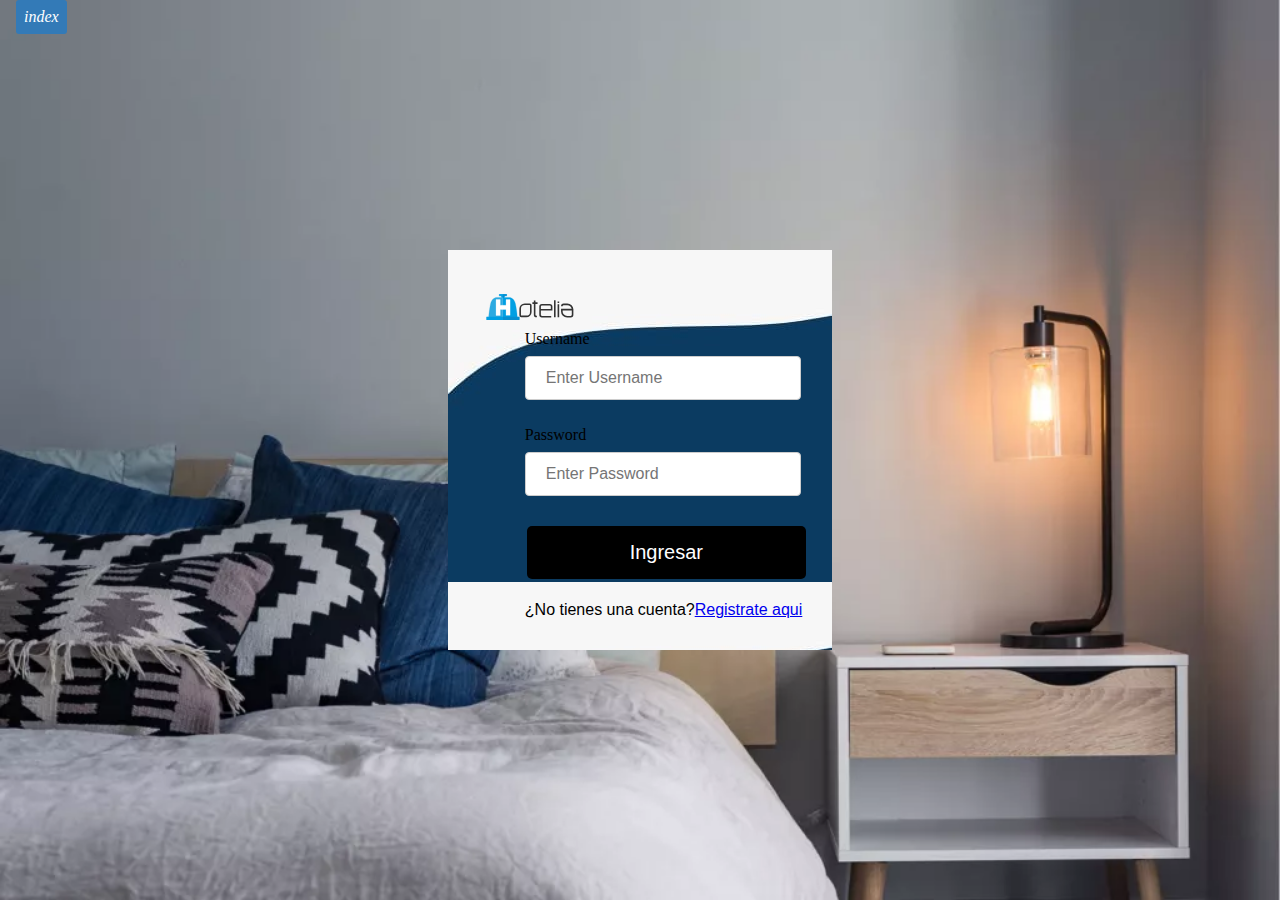
<file: frond/login.html>
<!DOCTYPE html>
<html lang="es">
    <head>
        <meta charset="UTF-8">
        <meta http-equiv="X-UA-Compatible" content="IE=edge">
        <meta name="viewport" content="width=device-width, initial-scale=1.0">
        <link rel="stylesheet" href="css/css.css">
        <link rel="stylesheet" href="https://cdnjs.cloudflare.com/ajax/libs/font-awesome/6.1.2/css/all.min.css"
            integrity="sha512-1sCRPdkRXhBV2PBLUdRb4tMg1w2YPf37qatUFeS7zlBy7jJI8Lf4VHwWfZZfpXtYSLy85pkm9GaYVYMfw5BC1A=="
            crossorigin="anonymous" referrerpolicy="no-referrer" />
        <link rel="icon" href="img/hotelia campana.svg">
        <title>Iniciar Sesion</title>
    </head>
<body class="iniciarr">
    <div class="login-box">
            <img class="imagen" src="img/Hotelia horizontal negro.svg"alt="Logo de FAzt">  
        <div class="login-form">
            <div>
                <label for="">Username</label>
                <input class="user" type="text"placeholder="Enter Username">
            </div>
            <br>
            <div>
                <label for="password">Password</label>
                <input class="password" type="password"placeholder="Enter Password">
            </div>
            <br>
            <div>
                <a class="iniciar" href="dashboard.html">Ingresar</a>
            </div>
            <br>
            <div>
                <p>¿No tienes una cuenta?<a href="formulario.html">Registrate aqui</a></p>
            </div>
        </div>
    </div>
    <a href="index.html" class="item">
    <button class="navbar-button">
        <i > index </i> 
    </button>
    </a>
</body>
</html>
</file>
<file: frond/css/css.css>
*{
    margin:0;
}
body{
    font-family: 'Roboto', sans-serif;
    font-size: 16px;
}

h1,h2,h3,h4,h5{
    font-family: 'Marcellus', serif;
}


.logos{
    background-color: var(--negro2);
    display: flex;
    align-items: center;
    justify-content: space-between;
    padding: 1rem;
}
.logos img{
    width: 40%;
    max-width: 200px;   
}
.logos i{
    color: var(--blanco);
    font-size: 2rem;
}

.menu{
    background-color: rgba(1, 10, 52, 0.838);
    display: flex;
    flex-direction: column;
    align-items: center;
    justify-content: center;
}
.menu-hr{
    width: 90%;
    background-color: var(--blanco);
}
.item{
padding: 1rem;
}
nav a{
    color: var(--blanco);
    text-decoration: none;
    text-align: center;
}
nav a:hover{
    background-color: #0B3860;
    width: 100%;
}
.navbar-button{
    background-color:transparent;
    border: none;
    border-radius: 3px;
    font-size: 1em;
    padding: 0.5rem;
    font-family: 'Marcellus', serif;
    color: var(--blanco);
}
/* ----------------------------------media queris------------------------------------ */
/*Resolución tablet*/
@media screen and (min-width: 768px){
}
/*Resolución notebooks*/
@media screen and (min-width: 700px){
    nav{
        display: flex;
        flex-direction: row; 
        width: 100%;
        justify-content: space-between;
        background-color: var(--negro2);
    }
    .logos{
        padding: 1rem;
    }
    .logos img{
        width: 100%;
        max-width: 180px;       
    }
    .logos i{
        display: none;
    } 
    .menu{
        background-color: var(--negro2);
        display: flex;
        flex-direction: row;
        align-items: center;
    }
    .menu-hr{ 
        display: none;
    }
    .navbar-button{
        background-color:var(--azuloscuro);
    }  
}
/*Resolución notebooks*/
@media screen and (max-width: 1000px){
    .cards{
        display: flex;
        flex-direction: column;
        justify-content: center;
    }  
    .cardsp{
        margin-top: 10px;
        margin-left: 10px;
        width: 50%;
        height: 50%;
    }
    .cardsno{
        text-align: center;
    }
    #informacion{
        flex-direction: column;
    }   
    .textinf{
        margin-left: 20px;
        width: 80%;
    }
    .textinf p{
        font-size:medium;
        padding: 25%;
        width: 50%;
    }
    .imageninfo{
        text-align: center;
        width: 30%;
    }
    footer{
        width: auto;
        height: auto;
    }

    .iconos i{
        justify-content: row;
    }
    .contenedorr {
        width: 100%;
    }
    .sliderT{
        height: 10%;
        padding : 10%;
        width: 80%;
    }
    .sliderT h1{
        font-size: 20px;
        padding-bottom: 5%;
        width: 100%;
        text-align: center;
    }
    .imageninfo img{
        height: 200px;
    }
}
@media screen and (max-width: 900px){
    .login-box{
        width: 700px;
        height: 100vh;
    }
    .login-form{
        width: 150px;
        padding: 10px;
        padding-left: 10px;
        padding-right: 40px;
        margin-top: 10px; 
        margin-left: 0px;
    }
    .adultos, .ninos{
        padding: 12px 20px;
        margin: 8px 0;
        display: inline-block;
        border: 1px solid #ccc;
        border-radius: 4px;
        box-sizing: border-box;
        font-size: 100%;
        width: 85%;
    }

    .busqueH{
        display: grid;
        grid-template-rows: auto auto auto auto auto;
        grid-template-areas:"logo-img menu-bars";
        background-color: var(--negro2);
        padding: 1rem;
    }

}   
/* ----------------------------------features------------------------------------ */

#features {
    background: url(../img/bg-features.png);
    color: white;
    padding-top: 1rem;
}

.features-title {
    background-color: rgba(0, 0, 0, 0.35);
    text-align: center;
    padding: 0.5rem;
    font-size: 1.5em;
}

.features-description {
    display: flex;
    flex-wrap: wrap;
    justify-content: space-around;
}

.feature {
    width: 25%;
    min-width: 180px;
    max-width: 230px;
    margin: 0.8rem;
    padding: 1rem;
    display: flex;
    flex-direction: column;
    justify-content: center;
    align-items: center;
    border-radius: 5px;
}

.feature i {
    font-size: 2.2em;
    margin-bottom: 1.5rem;
}

.feature-blue {
    background-color: #00325eae;
}

.feature-black {
    background-color: rgba(0, 0, 0, 0.59);
}
/* ----------------------------------login------------------------------------ */
.login{
    font-family: 'Roboto', sans-serif;
    font-size: 16px;
}
.contenedor{
    width: 100%;
    padding: 15px;
    background-color: linear-gradient(49.54deg, #337AB7 2.89%, #0B3860 80.34%);
}
.formulario{
    background: linear-gradient(49.54deg, #337AB7 2.89%, #0B3860 80.34%);;
    margin-top: 150px;
    padding: 0px;
}

.password, .user{
    padding: 12px 20px;
    margin: 8px 0;
    display: inline-block;
    border: 1px solid #ccc;
    border-radius: 4px;
    box-sizing: border-box;
    font-size: 100%;
    width: 90%;
}

.button {
    border: none;
    width: 100%;
    color: var(--blanco);
    font-size: 20px;
    background: var(--negro2);
    padding: 15px 20px;
    border-radius: 0px;
    cursor: pointer;
}

.iniciarr{
    background-image: url(../img/logon.webp);
    background-size: cover;
    height: 90%;
    
}

.login-box{
    width: 30%;
    height: 400px;
    background: url(../img/loginback.jpeg);
    top:50%;
    left:50%;
    position:absolute;
    transform:translate(-50%,-50%);
    box-sizing:border-box;
    padding:70px 30px;
}

.avatar{
    position: relative;
    left: 40%;
}

.imagen{
    height: 10%;
    width: 50%;
    position: relative;
    top: -10%;
    left: -9%;
    display: flex;
    font-size: 100%;
}

.login-form{
    position: absolute;
    top: 20%;
    left: 20%;
}

.iniciar{
    background: var(--negro2);
    border-radius: 5px;
    border: none;
    color: white;
    padding: 15px 32px;
    text-align: center;
    text-decoration: none;
    display: inline-block;
    font-size: 20px;
    margin: 4px 2px;
    cursor: pointer;
    width: 70%;
}
/* ----------------------------------formulario------------------------------------ */
.form{
    background-image: url(../img/form.jpg);
    background-size: 80%;
}

.formnav{
    position: absolute;
    width: 30%;
    height: 100%;
    background:rgba(1, 47, 100, 0.767)
}

.fondoform{
    position: absolute;
    width: 100%;
    height: 30%;
    top: -15px;
    background-size: cover;
}

.logoform{
    display: flex;
    position: absolute;
    color: var(--blanco);
    top: 120%;
    left: 15%;
    width: 60%;
    height: 40%;
}

.j{
    position: absolute;
    padding-top: 40%;
    top: 90%;
    left: 100px;
    font-size: 120%;
    color: #fff;
}
.for{
    width: 60%;
    height: 660px;
    background-color: rgba(245, 241, 241, 0.59);
    font-size: 29px;
    top: 25px; 
    left: 450px;
    justify-content: center;
    position: absolute;
    border-radius: 10px;
}

.tituloform{
    position: absolute;
    width: 50%;
    top: 2%;
    left: 37%;
    font-size: 100%;
}

.textform{
    position: absolute;
    top: 20px;
    font-size: 60%;
    width: 100%;
}

input{
    padding: 12px 20px;
    margin: 8px 0;
    display: inline-block;
    border: 1px solid #ccc;
    border-radius: 4px;
    box-sizing: border-box;
    font-size: 100%;
}

.tip{
    padding: 12px 20px;
    margin: 8px 0;
    display: inline-block;
    border: 1px solid #ccc;
    border-radius: 4px;
    box-sizing: border-box;
    font-size: 100%;
}

.tipoform{
    position: absolute;
    left: 100px;
    top: 50px;
}
.numform{
    position: absolute;
    left: 400px;
    top: 50px;
} 

.namesform{
    position: absolute;
    top: 140px;
    left: 100px;
}

.apellidoform{
    position: absolute;
    left: 400px;
    top: 140px;
}
.fechform{
    position: absolute;
    left: 100px;
    top: 230px;
}

.dateform{
    padding: 12px 20px;
    margin: 8px 0;
    display: inline-block;
    border: 1px solid #ccc;
    border-radius: 4px;
    box-sizing: border-box;
    font-size: 100%;
}

.checkform{
    position: absolute;
    left: 400px;
    top: 230px;
    display: flex;
}

.nacionalidadform{
    position: absolute;
    left: 100px;
    top: 315px;
}

.celularform{
    position: absolute;
    left: 400px;
    top: 315px;
}

.gmailform{
    position: absolute;
    left: 100px;
    top: 400px;
}

.fotof{
    position: absolute;
    left: 400px;
    top: 400px;
}

.fotoo{
    padding: 12px 20px;
    margin: 8px 0;
    display: inline-block;
    border: 1px solid #ccc;
    background-color: #fff;
    border-radius: 4px;
    box-sizing: border-box;
    font-size: 60%;
}

.contrasenaform{
    position: absolute;
    left: 100px;
    top: 500px;
    font-size: 20px;
}

.confcontraform{
    position: absolute;
    left: 400px;
    top: 500px;
    font-size: 20px;
}

.condiciones{
    position: absolute;
    left: 100px;
    top: 590px;
    font-size: 20px; 
}

.cambi{
    background: var(--azulnegro);
    border-radius: 5px;
    border: none;
    color: white;
    padding: 15px 32px;
    text-align: center;
    text-decoration: none;
    display: inline-block;
    font-size: 20px;
    margin: 4px 2px;
    cursor: pointer;
    width: 100%;
}

.cambiarform{
    position: absolute;
    left: 500px;
    top: 590px; 
}

.cambiarpass{
    background: var(--azulnegro);
    border-radius: 5px;
    border: none;
    color: white;
    padding: 15px 32px;
    text-align: center;
    text-decoration: none;
    display: inline-block;
    font-size: 30px;
    margin: 4px 2px;
    cursor: pointer;
    width: 200px;
} 
/* ----------------------------------dashboard------------------------------------ */

/* ----------------------------------footer------------------------------------ */

footer {
    display: flex;
    margin-top: 2em;
    background-color: var(--negro);
    justify-content: space-around;
    width: 100%;
    height: 9em;
    padding: 50px 0;
    
}

footer article {
    width: 25%;
    color: #ffff;
    padding: 0 1em;
}
.iconos i {
    padding: 1em;
    font-size: 150%;
}

.direccionfoot {
    padding: 1em 0;

}

.pol p {
    padding: 1em;
}
/* ----------------------------------extras------------------------------------ */
.contenedorr {
    width: 100%;
    position: relative;
}
.slidess img {
    width: 100%;
}
.sliderT{
    position: absolute;
    color: var(--blanco);
    top: 65%;
    background-color:  var(--negro);
    font-size: 20px;
    padding : 2.1rem;
    width: 80%;
}
#informacion {
    justify-content: space-around;
    padding: 6em;
    display: flex;
}
.textinf {
    width: 36em;
    align-self: center;
    font-size: 1.7em;
}
.imageninfo img {
    width: 14em;
    margin-right: -4em;
}
/* ----------------------------------Mapa------------------------------------ */
#ubicacion {
    display: flex;
    flex-direction: column;
    justify-content: center;
    padding: 3.125rem;
    text-align: center;
    position: relative;
}
.ubicacionTi {
    color: var(--negro2);
    font-size: 3em;
    padding: 1em;
}
.ubicacionM {
    width: 100%;
    padding: 1em;
}
.M {
    width: 80%;
}
/* ----------------------------------Cards------------------------------------ */
.cardsTi{
    font-family: 'Marcellus', serif;
    display: flex;
    color: var(--blanco);
    justify-content: center;
    font-size: 2.1em;
    background-color: var(--negro);
    padding-bottom: 7%;
    padding-top: 2%; 
}
.cards{
    position: relative;
    width: 95%;
    display: flex;
    justify-content: center;
    gap: 50px;
    flex-wrap: wrap;
    justify-content: center;
    margin-top: -4.5%;
    left: 3%;
}
.cardsp{
    width: 25%;
    padding: 20px;
    background-image: url(../img/cardss.svg);
    background-size: cover;
    border-radius: 3px;
    position: relative;
}
.cardsp:hover img{
    transform: rotate(0);
}
.cardsno img{
    width: 24%;
    color: var(--blanco);
    margin-left: -75%;
    border-radius: 50%;
}
.cardsdesc p{
    color: var(--blanco);
}
.cardsno {
    display: flex;
    flex-direction: column;
    align-items: center;
    gap: 5px;
}
.nombre{
    position: relative;
    color: var(--blanco);
    font-family: 'Playfair Display', serif;
    top: -35%;
    left: 30%;
}
.icon{
    padding: 1%;
    font-size: 150%;
}
.icon1{
    color: var(--Magenta);
    font-size: 150%;
    padding: 1%;
}
/* ----------------------------------busqueda de habiitaciones------------------------------------ */
.busqueH{
    background-image: url(/img/bkBUSQUE.jpg);
    background-size: cover;
    display: grid;
    grid-template-columns:  repeat(45, 1fr); 
    grid-template-rows: repeat(45, 1fr);
    height: 100vh;
}
#bus05{
    background-color: #fff;
    grid-column: 24/31;
    grid-row: 23/38;
    box-shadow: 1px 1px 2px black;
}
#bus06{
    background-color: #fff;
    grid-column: 37/44;
    grid-row: 23/38;
    box-shadow: 1px 1px 2px black;
}
#bus01{
    background-color: #fff;
    grid-column: 11/18;
    grid-row: 11/28;
    box-shadow: 1px 1px 2px black;
}
#bus02{
    background-color: #fff;
    grid-column: 24/31;
    grid-row: 5/20;
    box-shadow: 1px 1px 2px black;
}
#bus3{
    background-color: #fff;
    grid-column: 37/44;
    grid-row: 5/20;
    box-shadow: 1px 1px 2px black;
}
#bus04{
    background-color: #fff;
    grid-column: 6/20;
    grid-row: 5/30;
    box-shadow: 1px 1px 2px black;
}

#contenido{
    background-color: rgb(51, 51, 71);
    grid-column: 1/9;
    grid-row: 15/46;
    padding: 3%;
    display: flex;
    justify-content: space-between;
    height: 97%;
    display: flex;
    flex-direction: column;
}

.HB{
    width: 87%;
    height: 50%;
    overflow: hidden;
    position: relative;
    margin-left: 15px ;
    margin-right: 12px ;
    margin-top: 5%;
}
.HB img{
    width: 100%;
    height: 100%;
}
.HB p{
    font-size: 1rem;
    color: #fff;
    position: absolute;
    display: flex;
    justify-content: center;
    align-items: center;
    top: 68%;
    bottom: -10%;
    left: 0%;
    right: 0%;
    background-color: #47a2d6d3;
}
.contenido h1{
    display: flex;
    justify-content: center;
    margin-top: 1%;
}
.contenido p{
    text-align: justify;
    font-size: 0.805rem;
    margin: 0%;
    margin-left: 5%;
    margin-right: 5%;
}
.F{
    display: flex;
    justify-content: center;
}
.F button{
    margin: 3%;
    width: 35%;
    height: 27px;
}
.F p{
    margin-top: 6%;
    font-size: 100%;
}

.HB .S{
    position: absolute;
    top: -10%;
    bottom: -10%;
    left: 0%;
    right: 0%;
    background-color: rgba(0, 0, 0, 0.438);
}
.HB .SZ{
    color: var(--blanco);
    transform: rotate(334deg);
    font-size: 215%;
    position: absolute;
    top: -20%;
    bottom: -10%;
    left: 0%;
    right: 0%;
    background-color: rgba(255, 255, 255, 0);
}

.entrada, .salida, .adultos, .ninos{
    padding: 12px 20px;
    margin: 8px 0;
    display: inline-block;
    border: 1px solid #ccc;
    border-radius: 4px;
    box-sizing: border-box;
    font-size: 100%;
}
.entradaa, .salidaa, .adultoss, .ninoss{
    position: relative;
    top: 20px;
    text-align: center;
}
label{
    font-family: 'Marcellus', serif;
}

/* ----------------------------------importaciones------------------------------------ */
@import url('https://fonts.googleapis.com/css2?family=Marcellus&family=Roboto:ital,wght@0,100;0,300;0,400;0,500;0,700;0,900;1,100;1,300;1,400;1,500;1,700;1,900&display=swap');
@import url('https://fonts.googleapis.com/css2?family=Playfair+Display:wght@400;500&display=swap');
:root {
    --azulclaro: #48D6ED;
    --azuloscuro: #337AB7;
    --azulnegro: #303342;
    --negro: #333333;
    --negro2: #000;
    --gris: #B2B3B3;
    --fondo: #FFFEFC;
    --verdeazul: #157A8A;
    --Magenta: #9C2759;
    --blanco: #fff;
    --degradado: linear-gradient(49.54deg, #337AB7 2.89%, #0B3860 80.34%);
}
</file>
